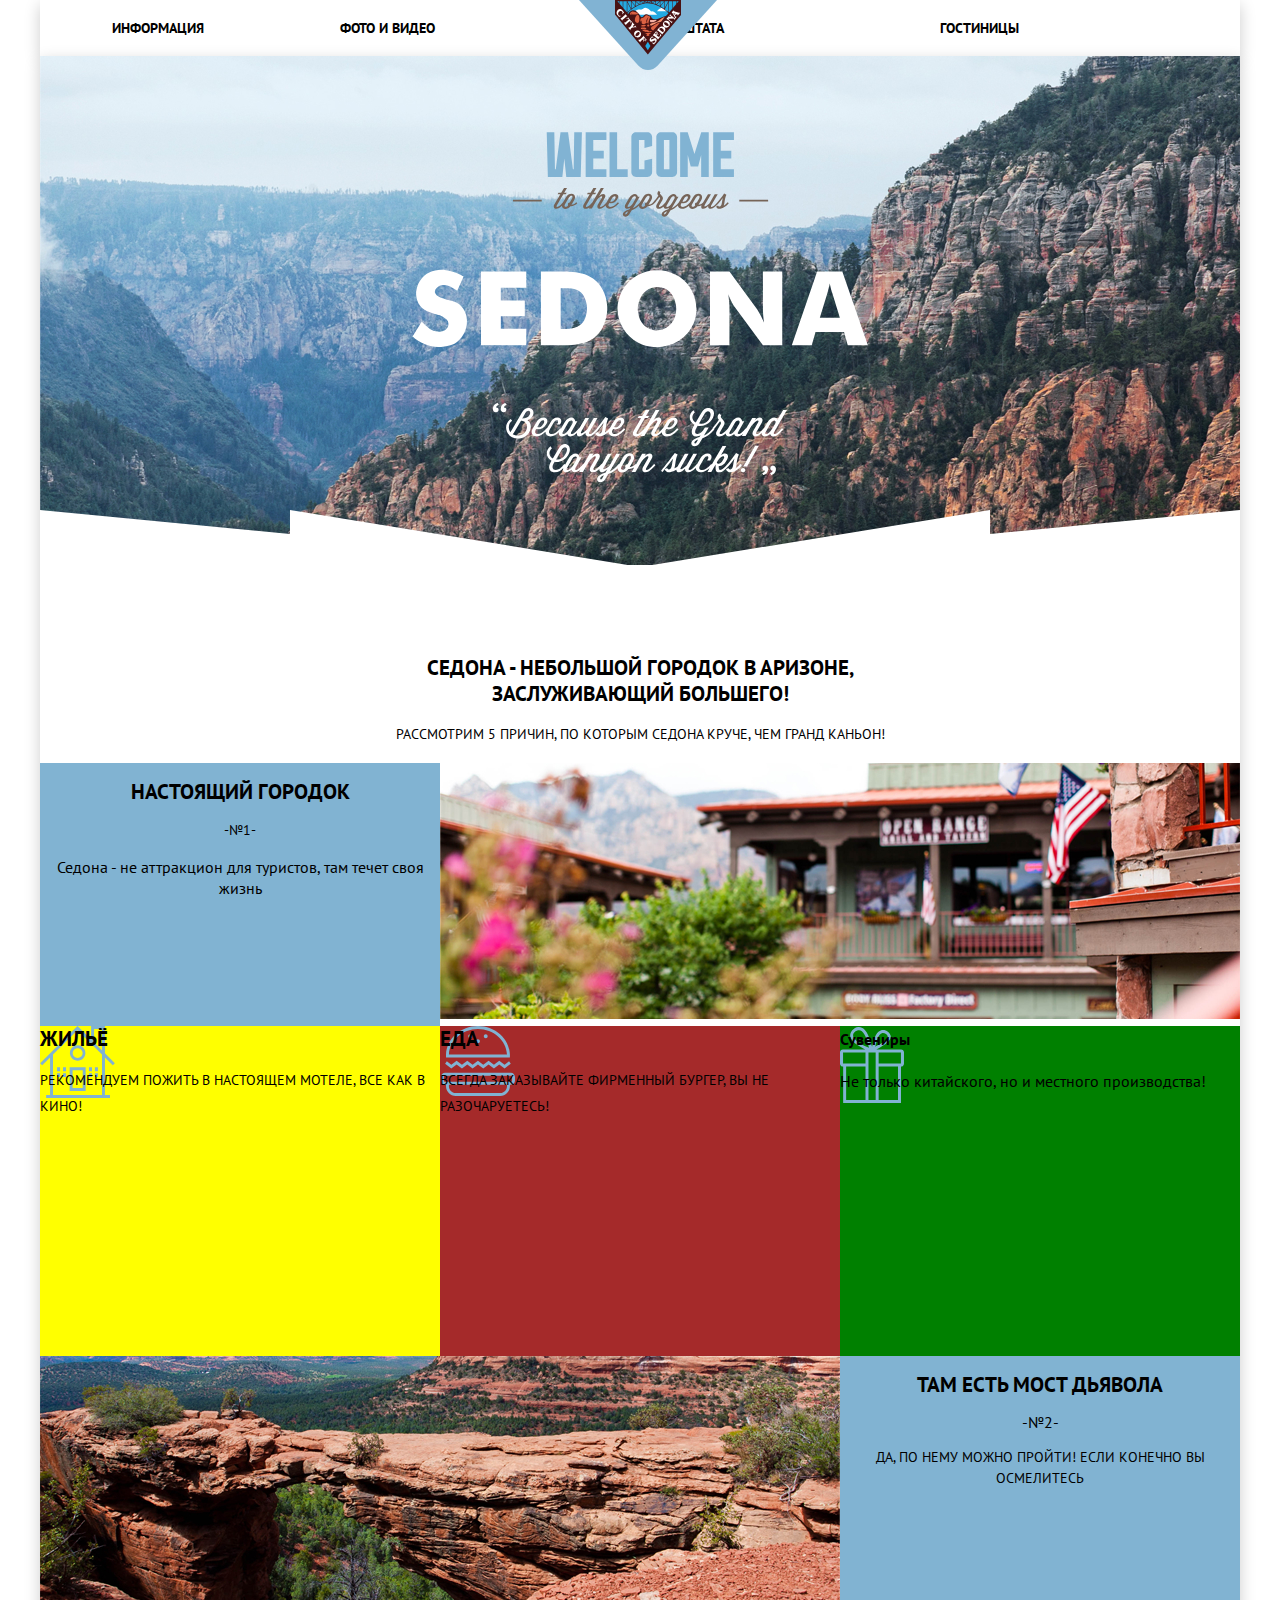
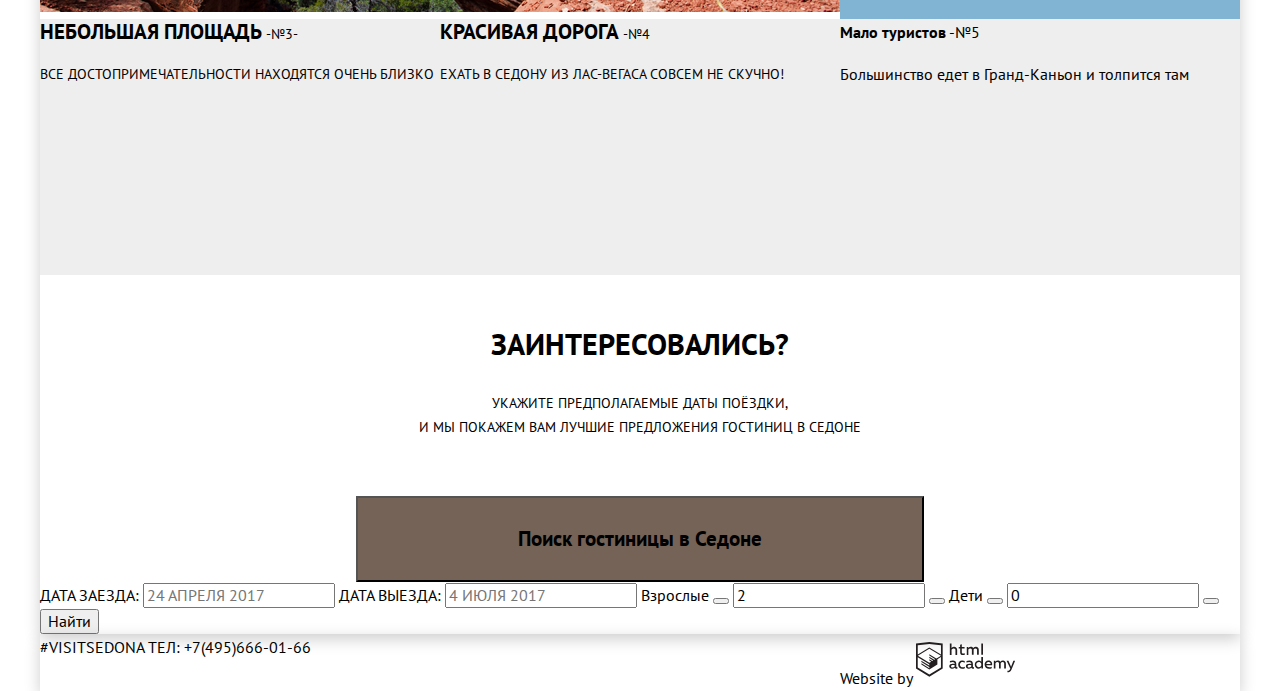
<file: index.html>
<!DOCTYPE html>
<html lang="ru">
<head>
<meta charset="utf-8">
<title>HTML Academy: Седона</title>

<link href="css/normalize.css" rel="stylesheet">
<link href="css/style.css" rel="stylesheet">
<link rel="preconnect" href="https://fonts.gstatic.com">
<link href="https://fonts.googleapis.com/css2?family=PT+Sans:ital,wght@0,400;0,700;1,400;1,700&display=swap" rel="stylesheet">

</head>
<body>
  <header class="container">
    <nav class="menu_navigation">
      <a class="menu_logo_site">
        <img src="img/logo_hider.svg" width="138" height="70" alt="Логотип сайта Седоны">
      </a>
      <ul class="menu_navigation_class">
        <li href="#"><a>Информация</a></li>
        <li href="#"><a>Фото и видео</a></li>
        <li href="#"><a>Карта штата</a></li>
        <li href="hotels.html"><a>Гостиницы</a></li>
      </ul>
    </nav>
  </header>
<main class="container">
<div class="entry">
  <p class="welcome_to_sedona">
    <img src="img/welcome.svg" width="457" height="351" alt="Надпись «Добро пожаловать в Седону»">
  </p>
  <h1>Седона - небольшой городок в Аризоне, <br>заслуживающий большего!</h1>
  <p>Рассмотрим 5 причин, по которым Седона круче, чем гранд каньон!</p>
</div>
<div class="advantages_housing">
  <ul class="advantages_housing_list">
    <li class="advantages_housing_item_1">
      <h2>Настоящий городок</h2>
      <span>-№1-</span>
      <p>Седона - не аттракцион для туристов, там течет своя жизнь</p>
    </li>
    <li class="advantages_housing_item_2">
      <img src="img/advantages_housing_img_1.jpg" width="800" height="256" alt="Седона фото 1">
    </li>
    <li class="advantages_housing_item_3">
      <b>Жильё</b>
      <p>Рекомендуем пожить в настоящем мотеле, все как в кино!</p>
    </li>
    <li class="advantages_housing_item_4">
      <b>Еда</b>
      <p>Всегда заказывайте фирменный бургер, вы не разочаруетесь!</p>
    </li>
    <li class="advantages_housing_item_5">
      <b>Сувениры</b>
      <p>Не только китайского, но и местного производства!</p>
    </li>
  </ul>
</div>
<div class="advantages_tourism">
    <ul class="advantages_tourism_list">
      <li class="advantages_tourism_item_1 advantages_tourism_img">
        <h2>Там есть мост дьявола</h2>
        <span>-№2-</span>
        <p>Да, по нему можно пройти! Если конечно вы осмелитесь</p>
      </li>
      <li class="advantages_tourism_item_2">
        <img src="img/advantages_tourism_img_1.jpg" alt="Седона фото 2">
      </li>
      <li class="advantages_tourism_item_3">
        <b>Небольшая площадь</b>
        <span>-№3-</span>
        <p>Все достопримечательности находятся очень близко</p>
      </li>
      <li class="advantages_tourism_item_4">
        <b>Красивая дорога</b>
        <span>-№4</span>
        <p>Ехать в Седону из Лас-Вегаса совсем не скучно!</p>
      </li>
      <li class="advantages_tourism_item_5">
        <b>Мало туристов</b>
        <span>-№5</span>
        <p>Большинство едет в Гранд-Каньон и толпится там</p>
      </li>
    </ul>
</div>
<div class="search_hotel">
  <strong>Заинтересовались?</strong>
  <p>Укажите предполагаемые даты поёздки,<br> и мы покажем вам лучшие предложения гостиниц в Седоне</p>
  <button>
  <span>Поиск гостиницы в Седоне</span>
  </button>
</div>
<div class="info_search_hotel_block">
  <form action="https://echo.htmlacademy.ru/courses" method="post">
    <label for="arrival_date">ДАТА ЗАЕЗДА:</label>
    <input type="text" name="arrival_date" id="arrival_date" placeholder="24 АПРЕЛЯ 2017">
    <label for="date_of_departure">ДАТА ВЫЕЗДА:</label>
    <input type="text" name="date_of_departure" id="date_of_departure" placeholder="4 ИЮЛЯ 2017">
    <label for="text_field">Взрослые</label>
    <button type="button" aria-label="Кнопка минус"></button>
    <input type="text" id="text_field" value="2">
    <button type="button" aria-label="Кнопка плюс"></button>
    <label for="text_field_2">Дети</label>
    <button type="button" aria-label="Кнопка минус"></button>
      <input type="text" id="text_field_2" value="0">
    <button type="button" aria-label="Кнопка плюс"></button>
    <input type="submit" value="Найти">
</form>
</div>
    </main>
      <footer class="container">
          <div class="contact_details">
          #VISITSEDONA
          ТЕЛ: +7(495)666-01-66
        </div>
        <div class="contact_details_logo">
          <a class="fk_contact_logo" href="https://ru-ru.facebook.com"></a>
          <a class="tr_contact_logo" href="https://twitter.com/?lang=ru"></a>
          <a class="yu_contact_logo" href="https://www.youtube.com/?gl=RU&hl=ru"></a>
        </div>
        <div class="contact_site_logo">
          <span>Website by</span>
          <a href="https://htmlacademy.ru/intensive/htmlcss"><img src="img/htmlacademy.svg" width="100" height="50" alt="Иконка сайта Html Academy"></a>
        </div>
      </footer>
</body>
</html>
</file>
<file: css/style.css>
:root {
  --color-gray-type1: white;
  --color-gray-type2: #81b3d2;
  --color-gray-type3: #000000;
}


body {
  display: grid;
  grid-template-columns: 1fr 1200px 1fr;
  font-weight: 400;
  background-color: #fff;
  line-height: 26px;
  color: #000;
  font-family: "PT Sans", Arial, sans-serif;
}
.container {
  box-shadow: 0 5px 15px rgba(0, 1, 1, 0.2);
}
header {
  grid-column: 2/3;
}
main {
  grid-column: 2/3;
}
footer {
  grid-column: 2/3;
  display: grid;
  grid-template-columns: 400px 400px 400px;
}

.menu_navigation {
  font-size: 14px;
  font-weight: 700;
  font-style: normal;
  line-height: 26px;
}

.menu_navigation_class a {
  text-transform: uppercase;
  text-decoration: none;
  color: var(--color-gray-type3);
}

.menu_navigation_class  {
  padding: 0;
  margin: 0;
  padding-top: 15px;
  padding-bottom: 15px;
  display: grid;
  grid-template-columns: 300px 300px 300px 300px;
  grid-template-rows: minmax(26px, auto);
}

.menu_logo_site {
   position: absolute;
   left: 579px;
}


.menu_navigation_class li {
  list-style: none;

}
.menu_navigation_class li:nth-child(1) {
    grid-column: 1/2;
    grid-row: 1/2;
    padding-left: 72px;
}
.menu_navigation_class li:nth-child(2) {
    grid-column: 2/3;
    grid-row: 1/2;
}
.menu_navigation_class li:nth-child(3)
    grid-column: 3/4;
    grid-row: 1/2;
    padding-left: 50px;
}
.menu_navigation_class li:nth-child(4) {
  grid-column: 4/5;
  grid-row: 1/2;
  padding-left: 50px;
}

.entry {
  text-align: center;
  text-transform: uppercase;
}

.entry h1 {
  font-weight: 700;
  font-style: normal;
  font-size: 21px;
  line-height: 26px;
}
.entry p {
  font-weight: 400;
  font-size: 14px;
  line-height: 26px;

}
.welcome_to_sedona {
  padding-top: 76px;
  min-height: 509px;
  grid-column: 2/3;
  grid-row: 1/2;
  margin-top: 0;
  background-image: url("../img/polygon_sedona.svg"),
  url("../img/background_sedona_logo.jpg");
  background-position: 50% 86%, 50% 0;
  background-repeat: no-repeat;
}
.advantages_housing_item_1,
.advantages_tourism_item_1 {
  font-style: normal;
  text-align: center;
  background-color: var(--color-gray-type2);
  line-height: 21px;

}
.advantages_housing_item_1 h2,
.advantages_tourism_item_1 h2 {
  font-size: 21px;
  font-weight: 700;
  text-transform: uppercase;
}
.advantages_housing_item_1 span,
.advantages_tourism_item_1 span
.advantages_housing_item_1 p,
.advantages_tourism_item_1 p {
  font-size: 14px;
  font-weight: 400;
  text-transform: uppercase;
}
.advantages_housing_item_3 {
  background-image: url("../img/advantages_housing_logo_1.svg");
  background-repeat: no-repeat;
}
.advantages_housing_item_4 {
  background-image: url("../img/advantages_housing_logo_3.svg");
  background-repeat: no-repeat;
}
.advantages_housing_item_5 {
  background-image: url("../img/advantages_housing_logo_2.svg");
  background-repeat: no-repeat;
}
.advantages_housing_item_2 b,
.advantages_housing_item_3 b,
.advantages_housing_item_4 b,
.advantages_tourism_item_2 b,
.advantages_tourism_item_3 b,
.advantages_tourism_item_4 b {
  font-weight: 700;
  font-size: 21px;
  text-transform: uppercase;
}

.advantages_housing_item_2 span,
.advantages_tourism_item_2 span,
.advantages_housing_item_3 span,
.advantages_tourism_item_3 span,
.advantages_housing_item_4 span,
.advantages_tourism_item_4 span,
.advantages_housing_item_2 p,
.advantages_tourism_item_2 p,
.advantages_housing_item_3 p,
.advantages_tourism_item_3 p,
.advantages_housing_item_4 p,
.advantages_tourism_item_4 p {
  font-size: 14px;
  font-weight: 400;
  text-transform: uppercase;
}
.advantages_housing_list {
  display: grid;
  grid-template-columns: 400px 400px 400px;
  grid-template-rows: minmax(256px, auto) 330px;
  padding: 0;
  list-style: none;
}
.advantages_housing_item_1 {
  grid-column: 1/2;
  grid-row: 1/2;
}
.advantages_housing_item_2 {
  grid-column: 2/4;
  grid-row: 1/2;
}
.advantages_housing_item_3 {
  grid-column: 1/2;
  grid-row: 2/3;
  background-color: yellow;
}
.advantages_housing_item_4 {
  grid-column: 2/3;
  grid-row: 2/3;
  background-color: brown;
}
.advantages_housing_item_5 {
  grid-column: 3/4;
  grid-row: 2/3;
  background-color: green;
}

.advantages_tourism_list {
  display: grid;
  grid-template-columns: 400px 400px 400px;
  grid-template-rows: minmax(256px,auto) 256px;

  padding: 0;
  list-style: none;
  margin-top: -16px;
}
.advantages_tourism_item_1 {
  grid-column: 3/4;
  grid-row: 1/2;
}
.advantages_tourism_item_2 {
  grid-column: 1/3;
  grid-row: 1/2;
}
.advantages_tourism_item_3 {
  grid-column: 1/2;
  grid-row: 2/3;
  background-color: #EEEEEE;
}
.advantages_tourism_item_4 {
 grid-column: 2/3;
 grid-row: 2/3;
 background-color: #EEEEEE;
}
.advantages_tourism_item_5 {
  grid-column: 3/4;
  grid-row: 2/3;
  background-color: #EEEEEE;
}

.search_hotel {
  display: grid;
  grid-template-columns: 316px 568px 316px;
  grid-template-rows: minmax(291px, auto);
}
.search_hotel strong {
  font-size: 30px;
  font-weight: 700;
  font-style: normal;
  line-height: 24px;
  text-align: center;
  text-transform: uppercase;
  grid-column: 2/3;
  grid-row: 1/2;
  margin-top: 41px;
}
.search_hotel p {
  font-size: 14px;
  font-weight: 400;
  font-style: normal;
  line-height: 24px;
  text-align: center;
  text-transform: uppercase;
  grid-column: 2/3;
  grid-row: 1/2;
  margin-top: 100px;
}
.search_hotel button {
  width: 568px;
  margin-top: 205px;
  height: 86px;
  grid-column: 2/3;
  grid-row: 1/2;
  background-color: #766357;
}
.search_hotel button span {
  font-size: 21px;
  font-weight: 700;
  font-style: normal;
  line-height: 26px;
  text-align: center;
}
.contact_details {
  grid-column: 1/2;
}
.contact_details_logo {
  grid-column: 2/3;
}
.fk_contact_logo {
     background-image: url("../img/facebook_icon.svg");
     background-repeat: no-repeat;
     background-position: 50% 50%;
}
.tr_contact_logo {
      background-image: url("../img/twitter_icon.svg");
      background-repeat: no-repeat;
      background-position: 50% 60%;
}
.yu_contact_logo {
   background-image: url("../img/youtube_icon.svg");
   background-repeat: no-repeat;
   background-position: 50% 80%;
}
.contact_site_logo {
  grid-column: 3/4;
}
.infrastructure p {
  font-size: 16px;
  font-weight: 700;
  font-style: normal;
  line-height: 21px;
}
.infrastructure label {
  font-size: 14px;
  font-weight: 400px;
  line-height: 21px;
  font-style: normal;
}
.sortings .find_hotels {
  font-size: 21px;
  font-weight: 700;
  font-style: normal;
  line-height: 26px;
}
.sortings .name_sort .sorting_list {
  font-size: 12px;
  font-weight: 400;
  line-height: 18px;
  font-style: normal;
}
.catalog b {
  font-size: 21px;
  font-weight: 700;
  line-height: 26px;
  font-style: 21px;
}
.catalog span {
  font-weight: 400;
  font-style: normal;
  font-size: 14px;
  line-height: 21px;
}
.catalog button a {
  font-weight: 700;
  font-style: normal;
  font-size: 14px;
  line-height: 21px;
}
.raiting {
  font-weight: 400;
  font-style: normal;
  font-size: 14px;
  line-height: 21px;
  text-align: center;
}
</file>
